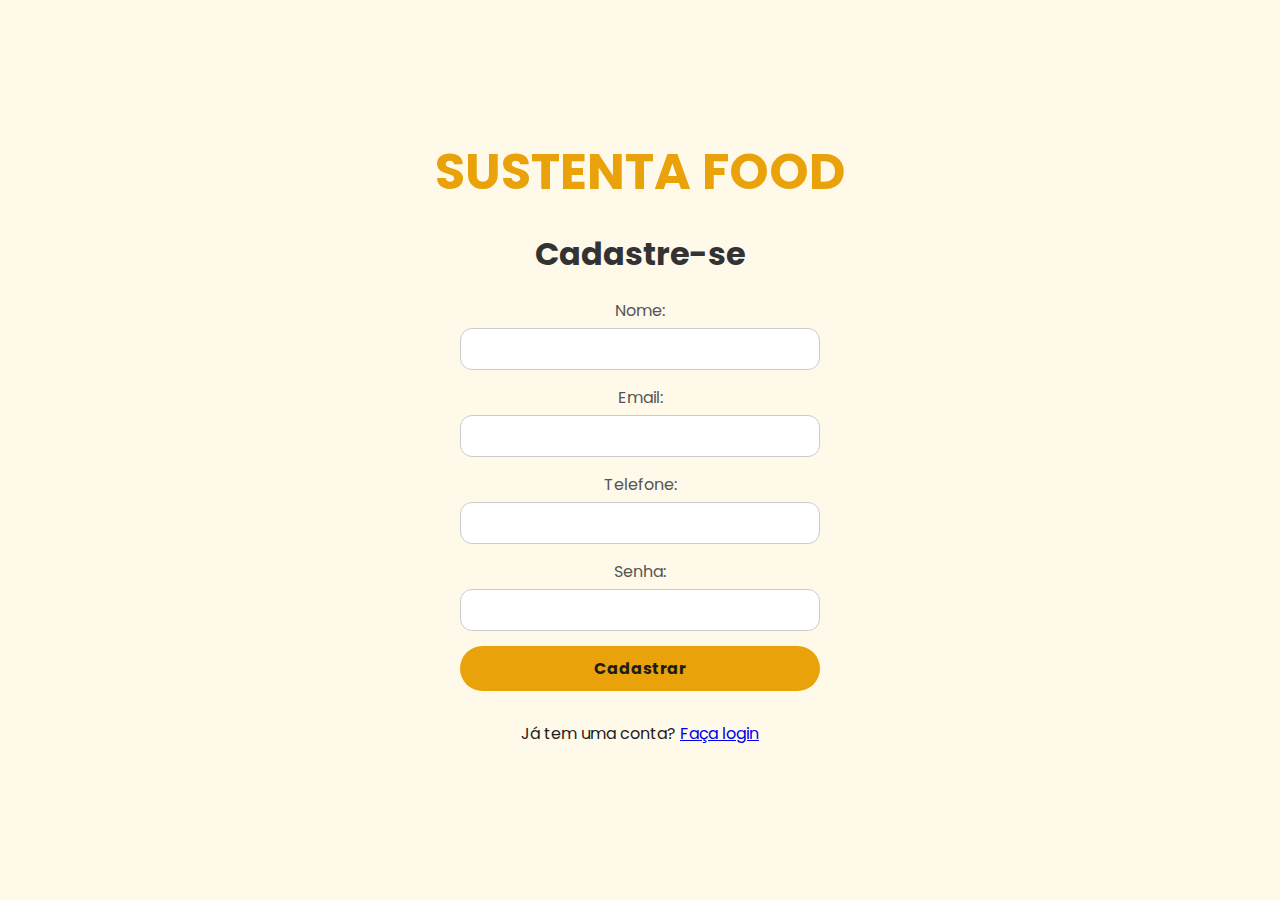
<file: DESIGN HOME REDIRECIONANDO/cadastro.html>
<!DOCTYPE html>
<html lang="pt-BR">
<head>
    <meta charset="UTF-8">
    <meta name="viewport" content="width=device-width, initial-scale=1.0">
    <link rel="stylesheet" href="https://cdnjs.cloudflare.com/ajax/libs/font-awesome/6.5.1/css/all.min.css" integrity="sha512-DTOQO9RWCH3ppGqcWaEA1BIZOC6xxalwEsw9c2QQeAIftl+Vegovlnee1c9QX4TctnWMn13TZye+giMm8e2LwA==" crossorigin="anonymous" referrerpolicy="no-referrer" />
    <link rel="stylesheet" href="src/styles/styles.css">
    <title>Cadastro de Usuário</title>
    <link rel="stylesheet" href="src/styles/cadastro.css"> <!-- Link para o CSS -->

    <!-- Adicionando estilos para o balão -->
    <style>
        .message-box {
            display: none;
            padding: 10px;
            border-radius: 5px;
            margin-bottom: 15px;
            text-align: center;
        }
        .success {
            background-color: #d4edda;
            color: #155724;
        }
        .error {
            background-color: #f8d7da;
            color: #721c24;
        }
    </style>
</head>
<body class="cadastro-page">
    <div class="cadastro-container">
        <i class="fa-solid fa-leaf" id="nav_cad"></i>
        <div class="sustenta"><strong><span>SUSTENTA FOOD</span></strong></div>

        <!-- Caixa de mensagem -->
        <div id="message-box" class="message-box"></div>

        <form action="cadastrar.php" method="post" class="cadastro-form">
            <h1 class="cadastro-title">Cadastre-se</h1>
            <label for="nome" class="cadastro-label">Nome:</label>
            <input type="text" id="nome" name="nome" class="cadastro-input" required>
            
            <label for="email" class="cadastro-label">Email:</label>
            <input type="email" id="email" name="email" class="cadastro-input" required>
            
            <label for="telefone" class="cadastro-label">Telefone:</label>
            <input type="text" id="telefone" name="telefone" class="cadastro-input" required>
            
            <label for="senha" class="cadastro-label">Senha:</label>
            <input type="password" id="senha" name="senha" class="cadastro-input" required>
            
            <button type="submit" class="cadastro-button">Cadastrar</button>
        </form>

        <p class="cadastro-link">Já tem uma conta? <a href="perfil.html" class="link-login">Faça login</a></p>
    </div>
    <script src="src/javascript/script.js"></script>
</body>
</html>
</file>
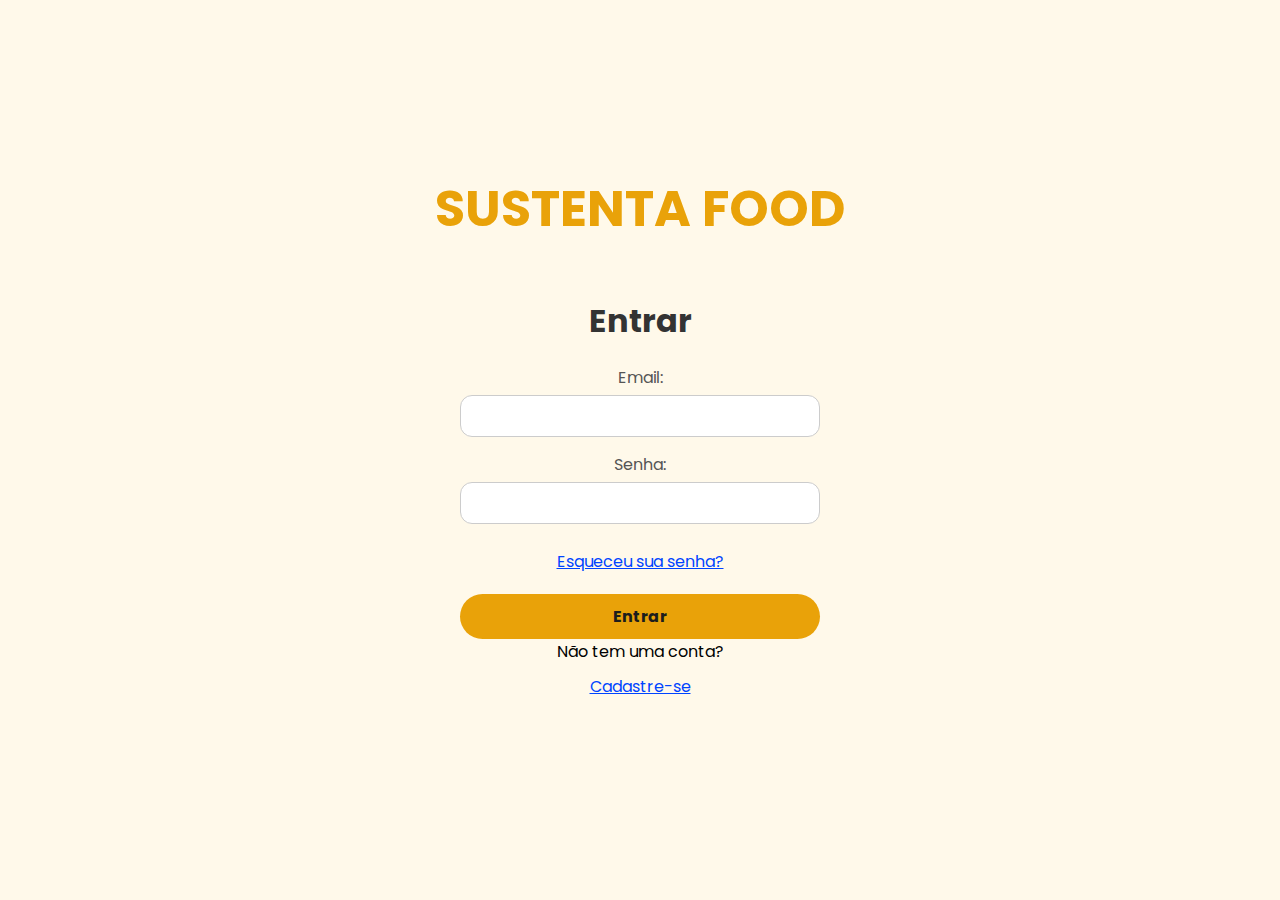
<file: DESIGN HOME REDIRECIONANDO/perfil.html>
<!DOCTYPE html>
<html lang="pt-br">
<head>
    <meta charset="UTF-8">
    <meta name="viewport" content="width=device-width, initial-scale=1.0">
    <link rel="stylesheet" href="https://cdnjs.cloudflare.com/ajax/libs/font-awesome/6.5.1/css/all.min.css" integrity="sha512-DTOQO9RWCH3ppGqcWaEA1BIZOC6xxalwEsw9c2QQeAIftl+Vegovlnee1c9QX4TctnWMn13TZye+giMm8e2LwA==" crossorigin="anonymous" referrerpolicy="no-referrer" />
    <link rel="stylesheet" href="src/styles/styles.css">
    <link rel="stylesheet" href="src/styles/profile.css"> <!-- Importando o CSS do perfil -->
    <title>Entrar</title>
</head>
<body class="profile-page">
    <div class="profile-container">
        <header>
            <nav id="topo-perfil">
                <i class="fa-solid fa-leaf" id="nav_logo"></i>
                <div class="sustenta"><strong><span>SUSTENTA FOOD</span></strong></div>
            </nav>
        </header>

        <form action="login.php" method="post" id="login-form" class="profile-form">
            <h1 class="profile-title">Entrar</h1>
            
            <div class="form-group">
                <label for="email-login" class="profile-label">Email:</label>
                <input type="email" id="email-login" name="email" required class="profile-input">
            </div>
            
            <div class="form-group">
                <label for="senha-login" class="profile-label">Senha:</label>
                <input type="password" id="senha-login" name="senha" required class="profile-input">
            </div>

            <p><a href="esqueceu-senha.html" class="profile-link">Esqueceu sua senha?</a></p>
            
            <button type="submit" class="profile-button">Entrar</button>
            
            <p>Não tem uma conta? <a href="cadastro.html" class="profile-link">Cadastre-se</a></p>
        </form>
    </div>
    </body>
</html>
</file>
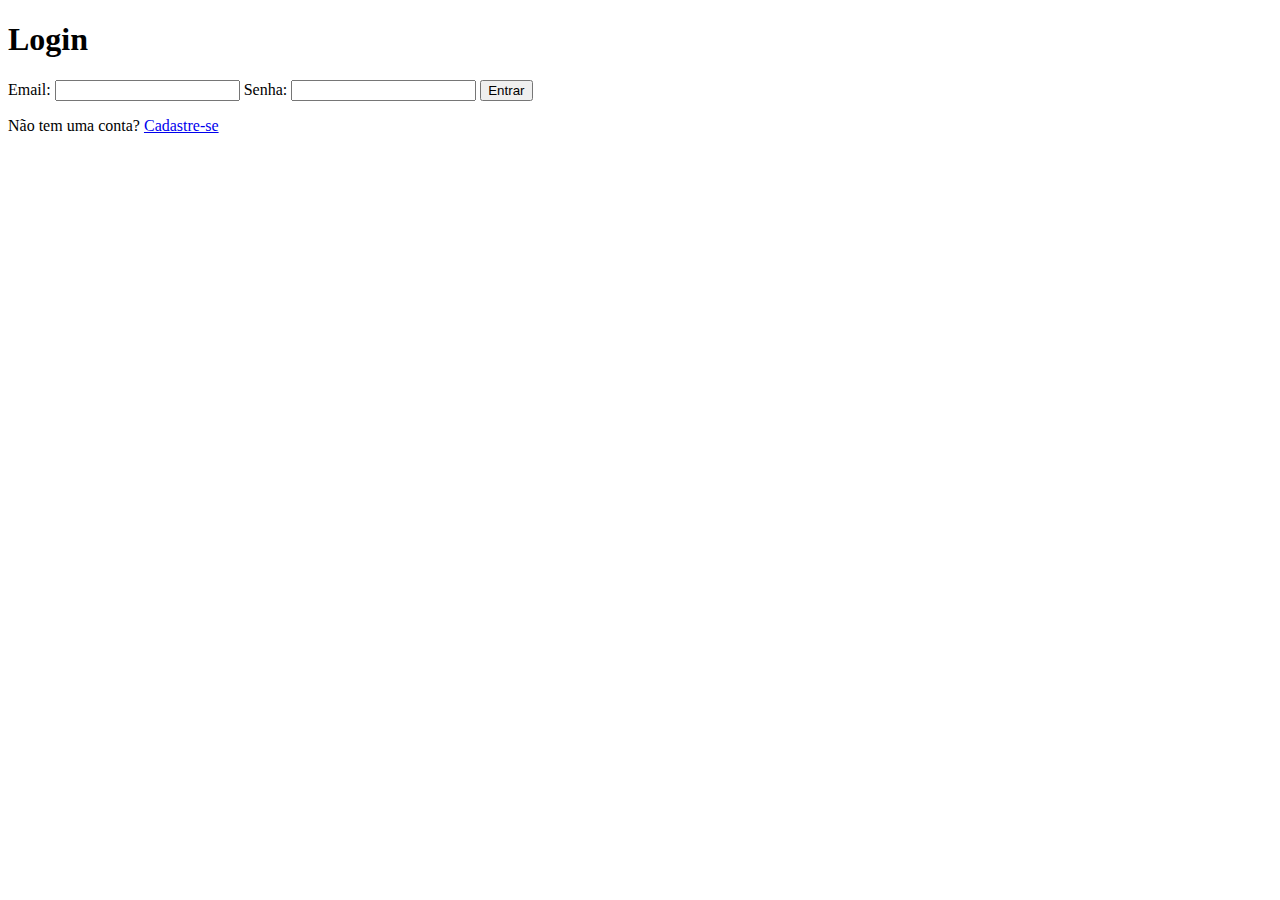
<file: DesignSiteFeira/DESIGN SITE COM CARDS/perfil.html>
<!DOCTYPE html>
<html lang="pt-BR">
<head>
    <meta charset="UTF-8">
    <meta name="viewport" content="width=device-width, initial-scale=1.0">
    <title>Login</title>
    <link rel="stylesheet" href="#.css">
</head>
<body>
    <h1>Login</h1>
    <form action="login.php" method="post">
        <label for="email-login">Email:</label>
        <input type="email" id="email-login" name="email" required>
        
        <label for="senha-login">Senha:</label>
        <input type="password" id="senha-login" name="senha" required>
        
        <button type="submit" class="shadow__btn">Entrar</button>
    </form>

    <p>Não tem uma conta? <a href="cadastro.html" class="link-cadastro">Cadastre-se</a></p>
</body>
</html>
</file>
<file: DESIGN HOME REDIRECIONANDO/src/styles/styles.css>
@import url('https://fonts.googleapis.com/css2?family=Poppins:ital,wght@0,100;0,200;0,300;0,400;0,500;0,600;0,700;0,800;0,900;1,100;1,200;1,300;1,400;1,500;1,600;1,700;1,800;1,900&display=swap');
@import url('header.css');
@import url('home.css');
@import url('menu.css');
@import url('testimonials.css');
@import url('footer.css');
@import url('perfil.css'); /* criar pagina do perfil */
@import url('cadastro.css');
@import url('profile.css'); /* criar pagina do cadastro */
/*se necessário criar mais*/ 


:root {
    --color-primary-1: #fff9ea;
    --color-primary-2: #ffe8b4;
    --color-primary-3: #f8d477;
    --color-primary-4: #ffe100;
    --color-primary-5: #ffcb45;
    --color-primary-6: #e9a209;
    --color-secundary-1: #c3ffab;
    --color-secundary-2: #ff0000;

    --color-neutral-0: #fff;
    --color-neutral-1: #1d1d1d;
}

* {
    font-family: 'Poppins', sans-serif;
    margin: 0;
    padding: 0;
    box-sizing: border-box;
}

html {
    scroll-behavior: smooth;
}

body {
    background-color: var(--color-primary-1);
}

section {
    padding: 28px 8%;
}

.btn-default {
    border: none;
    display: flex; 
    align-items: center;
    justify-content: center;
    background-color: var(--color-primary-5);
    border-radius: 12px;
    padding: 10px 14px;
    font-weight: 600;
    box-shadow: 0px 0px 10px 2px rgba(0, 0, 0, 0.1);
    cursor: pointer;
    transition: background-color .3s ease;
}

.btn-default:hover {
    background-color: var(--color-secundary-1);
}

.social-media-buttons {
    display: flex;
    gap: 18px;
}

.social-media-buttons a {
    display: flex;
    align-items: center;
    justify-content: center;
    width: 45px;
    height: 40px;
    background-color: var(--color-neutral-0);
    font-size: 1.25rem;
    border-radius: 10px;
    text-decoration: none;
    color: var(--color-neutral-1);;
    box-shadow: 0px 0px 12px 4px rgba(0, 0, 0, 0.1);
    transition: box-shadow .3s ease;
}

.social-media-buttons a:hover {
    box-shadow: 0px 0px 12px 8px rgba(0, 0, 0, 0.1);
}

.section-title {
    color: var(--color-primary-6);
    font-size: 1.563rem;
}

.section-subtitle {
    font-size: 2.1875rem;
} 

.message-box {
    display: none;
    padding: 10px;
    border-radius: 5px;
    margin-bottom: 15px;
    text-align: center;
}
.error {
    background-color: #f8d7da;
    color: #721c24;
}
</file>
<file: DESIGN HOME REDIRECIONANDO/src/styles/cadastro.css>
@import url('https://fonts.googleapis.com/css2?family=Poppins:ital,wght@0,100;0,200;0,300;0,400;0,500;0,600;0,700;0,800;0,900;1,100;1,200;1,300;1,400;1,500;1,600;1,700;1,800;1,900&display=swap');

:root {
  --color-primary-1: #fff9ea;
  --color-primary-2: #ffe8b4;
  --color-primary-3: #f8d477;
  --color-primary-4: #ffe100;
  --color-primary-5: #ffcb45;
  --color-primary-6: #e9a209;
  --color-secundary-1: #c3ffab;
  --color-secundary-2: #ff0000;
  --color-secundary-3: #183d00;
  --color-secundary-4: #0044ff;

  --color-neutral-0: #fff;
  --color-neutral-1: #1d1d1d;
}

/* Reset de estilos básicos */
body.cadastro-page, h1.cadastro-title, p {
  margin: 0;
  padding: 0;
  font-family: 'Poppins', sans-serif; /* Usando a fonte Poppins */
}

body.cadastro-page {
  background-color: var(--color-primary-1);
  display: flex;
  justify-content: center;
  align-items: center;
  height: 100vh;
  padding: 20px;
}

h1.cadastro-title {
  color: #333;
  margin-bottom: 20px;
}

.cadastro-container {
  display: flex;
  flex-direction: column; 
  justify-content: center;
  align-items: center;
  width: 100%;
  max-height: 600px;
  padding: 20px;
}

.cadastro-form {
  background-color: var(--color-primary-1);
  padding: 20px;
  border-radius: 8px;
  width: 90%; /* Ajustado para 90% da largura da tela */
  max-width: 400px; /* Limite máximo de 400px */
  text-align: center;
  margin: 0;
}

.cadastro-label {
  display: block;
  margin-bottom: 5px;
  color: #555;
}

.cadastro-input {
  width: 100%;
  padding: 10px;
  margin-bottom: 15px;
  border: 1px solid #ccc;
  border-radius: 12px;
  box-sizing: border-box;
}

.cadastro-input:focus {
  border-color: var(--color-primary-6);
  outline: none;
}

.cadastro-button {
  background-color: var(--color-primary-6);
  color: var(--color-neutral-1);
  padding: 10px;
  border: none;
  border-radius: 28px;
  cursor: pointer;
  width: 100%;
  font-size: 16px;
  transition: background-color 0.3s;
  font-weight: bold;
}

.cadastro-button:hover {
  background-color: var(--color-secundary-1);
}

.cadastro-link {
  color: var(--color-neutral-1);
  text-decoration: none;
  margin-top: 10px; /* Margem acima */
  margin-bottom: 20px; /* Margem abaixo para aumentar o espaço até o botão */
  display: block; /* Faz com que o link ocupe toda a linha */
}

.cadastro-link:hover {
  text-decoration: none;
}

#topo-cad {
  display: flex;
  flex-direction: column;
  align-items: center;
  margin-bottom: 20px;
}

#nav_cad {
  font-size: 50px; /* Aumente este valor conforme desejado */
  color: var(--color-primary-6);
}

.sustenta {
    font-size: 50px;
    color: var(--color-primary-6);
    }
    
    #logo-cad {
      max-width: 150px; /* Ajuste o valor conforme necessário */
      height: auto; /* Mantém a proporção da imagem */
      margin-bottom: 20px; /* Espaçamento abaixo do logotipo */
    }

/* Responsividade */

@media screen and (max-width: 768px) {
  body.cadastro-page {
    height: auto; /* Permite que a altura do corpo se ajuste */
    padding: 20px; /* Adiciona um pouco de padding */
  }

  .cadastro-form {
    width: 95%; /* Aumenta a largura em telas menores */
    padding: 15px; /* Reduz o padding do formulário */
  }

  h1.cadastro-title {
    font-size: 24px; /* Ajusta o tamanho da fonte do título */
    margin-bottom: 15px; /* Ajusta a margem abaixo do título */
  }

  .cadastro-input {
    padding: 8px; /* Reduz o padding dos inputs */
  }

  .cadastro-button {
    font-size: 14px; /* Reduz o tamanho do botão */
  }

  #nav_cad {
    font-size: 40px; /* Ajusta o tamanho do logo */
  }
}

@media screen and (max-width: 480px) {
  h1.cadastro-title {
    font-size: 20px; /* Ajusta ainda mais o tamanho da fonte do título */
  }

  .cadastro-form {
    padding: 10px; /* Reduz o padding do formulário */
  }

  .cadastro-input {
    padding: 6px; /* Reduz ainda mais o padding dos inputs */
  }

  .cadastro-button {
    font-size: 12px; /* Reduz o tamanho do botão */
  }

  .cadastro-link {
    margin-top: 5px; /* Ajusta a margem do link */
    margin-bottom: 10px; /* Ajusta a margem do link */
  }
}

.message-box {
  display: none;
  padding: 10px;
  border-radius: 5px;
  margin-bottom: 15px;
  text-align: center;
}
.error {
  background-color: #f8d7da;
  color: #721c24;
}
</file>
<file: DESIGN HOME REDIRECIONANDO/src/styles/profile.css>
@import url('https://fonts.googleapis.com/css2?family=Poppins:ital,wght@0,100;0,200;0,300;0,400;0,500;0,600;0,700;0,800;0,900;1,100;1,200;1,300;1,400;1,500;1,600;1,700;1,800;1,900&display=swap');

:root {
  --color-primary-1: #fff9ea;
  --color-primary-2: #ffe8b4;
  --color-primary-3: #f8d477;
  --color-primary-4: #ffe100;
  --color-primary-5: #ffcb45;
  --color-primary-6: #e9a209;
  --color-secundary-1: #c3ffab;
  --color-secundary-2: #ff0000;
  --color-secundary-3: #183d00;
  --color-secundary-4: #0044ff;

  --color-neutral-0: #fff;
  --color-neutral-1: #1d1d1d;
}

/* Reset de estilos básicos */
body.profile-page, h1.profile-title, p {
  margin: 0;
  padding: 0;
  font-family: 'Poppins', sans-serif; /* Usando a fonte Poppins */
}

body.profile-page {
  background-color: var(--color-primary-1);
  display: flex;
  justify-content: center;
  align-items: center;
  height: 100vh;
}

h1.profile-title {
  color: #333;
  margin-bottom: 20px;
}

.profile-container {
  display: flex;
  flex-direction: column; 
  justify-content: center;
  align-items: center;
  width: 100%;
}

.profile-form {
  background-color: var(--color-primary-1);
  padding: 20px;
  border-radius: 8px;
  width: 90%; /* Ajustado para 90% da largura da tela */
  max-width: 400px; /* Limite máximo de 400px */
  text-align: center;
}


.profile-label {
  display: block;
  margin-bottom: 5px;
  color: #555;
}

.profile-input {
  width: 100%;
  padding: 10px;
  margin-bottom: 15px;
  border: 1px solid #ccc;
  border-radius: 12px;
  box-sizing: border-box;
}

.profile-input:focus {
  border-color: var(--color-primary-6);
  outline: none;
}

.profile-button {
  background-color: var(--color-primary-6);
  color: var(--color-neutral-1);
  padding: 10px;
  border: none;
  border-radius: 28px;
  cursor: pointer;
  width: 100%;
  font-size: 16px;
  transition: background-color 0.3s;
  font-weight: bold;
}

.profile-button:hover {
  background-color: var(--color-secundary-1);
}

.profile-link {
  color: var(--color-secundary-4);
  text-decoration: underline;
  margin-top: 10px; /* Margem acima */
  margin-bottom: 20px; /* Margem abaixo para aumentar o espaço até o botão */
  display: block; /* Faz com que o link ocupe toda a linha */
}

.profile-link:hover {
  text-decoration: underline;
}

#topo-perfil {
  display: flex;
  flex-direction: column;
  align-items: center;
  margin-bottom: 20px;

}

#nav_logo {
  font-size: 50px; /* Aumente este valor conforme desejado */
  color: var(--color-primary-6);
}

.sustenta {
font-size: 50px;
color: var(--color-primary-6);
}

#logo {
  max-width: 150px; /* Ajuste o valor conforme necessário */
  height: auto; /* Mantém a proporção da imagem */
  margin-bottom: 20px; /* Espaçamento abaixo do logotipo */
}


/*responsividade*/

@media screen and (max-width: 768px) {
  /* Ajustes para telas menores que 768px */
  
  body.profile-page {
    height: auto; /* Permite que a altura do corpo se ajuste */
    padding: 20px; /* Adiciona um pouco de padding */
  }

  .profile-form {
    width: 95%; /* Aumenta a largura em telas menores */
    padding: 15px; /* Reduz o padding do formulário */
  }

  h1.profile-title {
    font-size: 24px; /* Ajusta o tamanho da fonte do título */
    margin-bottom: 15px; /* Ajusta a margem abaixo do título */
  }

  .profile-input {
    padding: 8px; /* Reduz o padding dos inputs */
  }

  .profile-button {
    font-size: 14px; /* Reduz o tamanho do botão */
    font-weight: bold;
  }

  #nav_logo {
    font-size: 40px; /* Ajusta o tamanho do logo */
  }
}

@media screen and (max-width: 480px) {
  /* Ajustes para telas menores que 480px */
  
  h1.profile-title {
    font-size: 20px; /* Ajusta ainda mais o tamanho da fonte do título */
  }

  .profile-form {
    padding: 10px; /* Reduz o padding do formulário */
  }

  .profile-input {
    padding: 6px; /* Reduz ainda mais o padding dos inputs */
  }

  .profile-button {
    font-size: 12px; /* Reduz o tamanho do botão */
  }

  .profile-link {
    margin-top: 5px; /* Ajusta a margem do link */
    margin-bottom: 10px; /* Ajusta a margem do link */
  }
}
</file>
